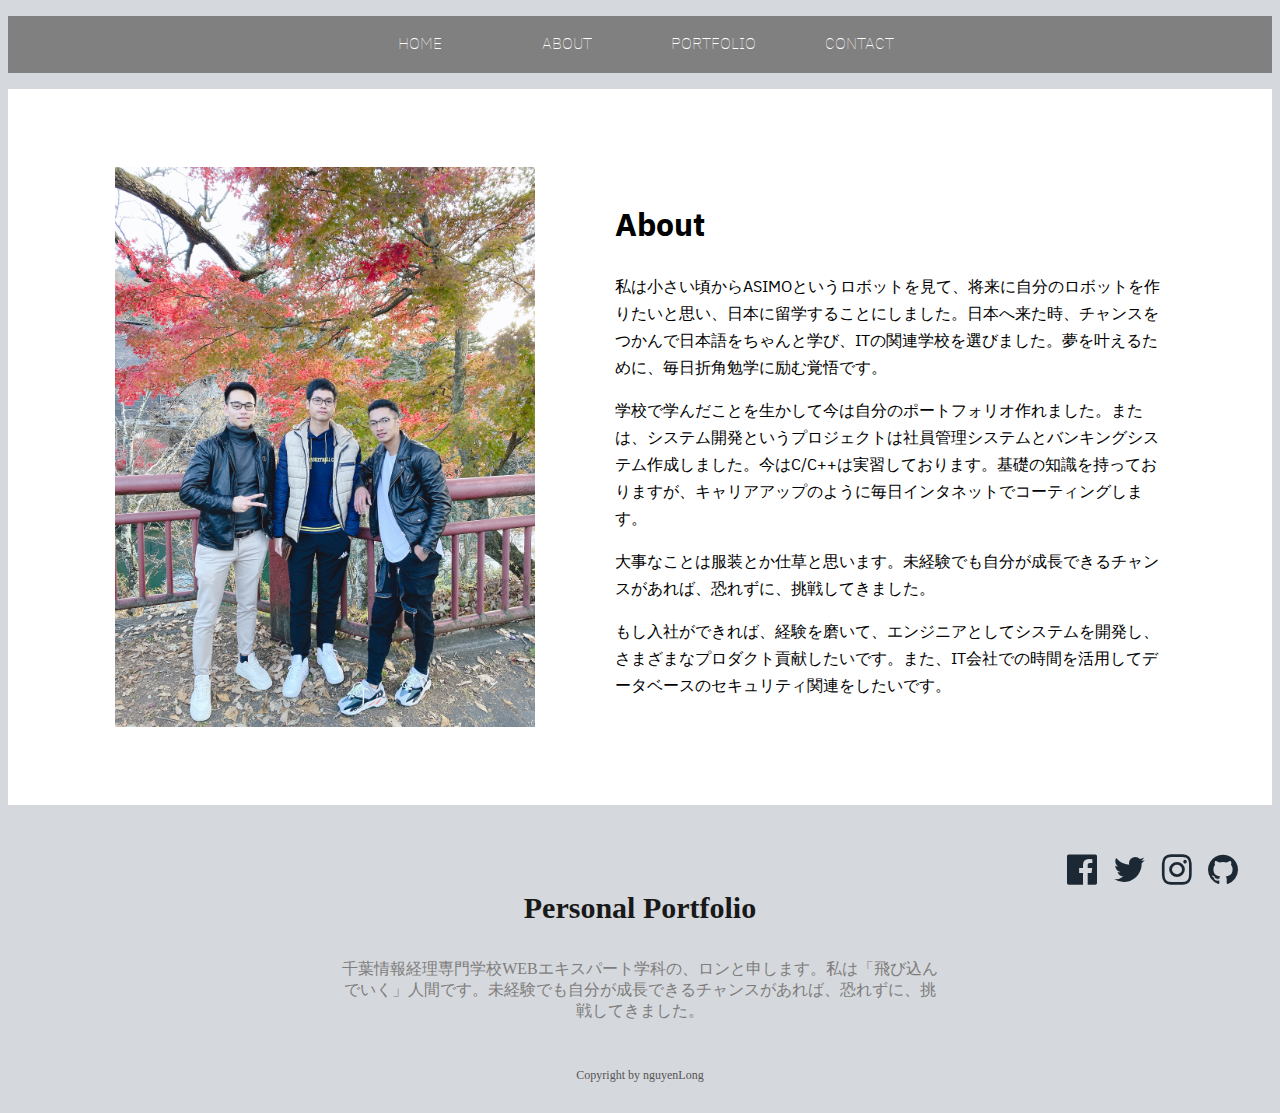
<file: about.html>
<!DOCTYPE html>
<html>
<head>
	<meta charset="utf-8">
	<title>Resume</title>
	<link rel="preconnect" href="https://fonts.googleapis.com">
	<link rel="preconnect" href="https://fonts.gstatic.com" crossorigin>
	<link href="https://fonts.googleapis.com/css2?family=IBM+Plex+Sans+Thai&display=swap" rel="stylesheet">
	<link rel="stylesheet" href="https://cdnjs.cloudflare.com/ajax/libs/font-awesome/4.7.0/css/font-awesome.min.css">
	<link rel="stylesheet" href="about.css">

</head>
     <nav id="header_nav">
        <ul class="nav_container">
            <li class="nav_item"><a href="index.html">HOME</a></li>
            <li class="nav_item"><a href="about.html">ABOUT</a></li>
            <li class="nav_item"><a href="portfolio.html">PORTFOLIO</a></li>
            <li class="nav_item"><a href="contact.html">CONTACT</a></li>
        </ul>
    </nav>
<body bgcolor="#D5D8DC">

	<section class="about">
		<div class="main">
		<img src="friends.JPG" height="500" width="400">
		<div class="about-text">
			<h1>About </h1>

	
		<p>私は小さい頃からASIMOというロボットを見て、将来に自分のロボットを作りたいと思い、日本に留学することにしました。日本へ来た時、チャンスをつかんで日本語をちゃんと学び、ITの関連学校を選びました。夢を叶えるために、毎日折角勉学に励む覚悟です。</p>
		<p>学校で学んだことを生かして今は自分のポートフォリオ作れました。または、システム開発というプロジェクトは社員管理システムとバンキングシステム作成しました。今はC/C++は実習しております。基礎の知識を持っておりますが、キャリアアップのように毎日インタネットでコーティングします。</p>
		<p>大事なことは服装とか仕草と思います。未経験でも自分が成長できるチャンスがあれば、恐れずに、挑戦してきました。</p>
		<p>もし入社ができれば、経験を磨いて、エンジニアとしてシステムを開発し、さまざまなプロダクト貢献したいです。また、IT会社での時間を活用してデータベースのセキュリティ関連をしたいです。</p>
		</div>
		</div>

</section>

<footer>
  <p>Personal Portfolio</p>
     <p>千葉情報経理専門学校WEBエキスパート学科の、ロンと申します。私は「飛び込んでいく」人間です。未経験でも自分が成長できるチャンスがあれば、恐れずに、挑戦してきました。</p>
     <p class="copyright">Copyright by nguyenLong</p>
</footer>
<div class="socials">
    <div> 
        <a href="https://www.facebook.com/profile.php?id=100006680679333">
        <div class="tooltip">
            <i class="fa fa-facebook-official" style="font-size: 35px; color:#1c2833"></i>
            <span class="tooltiptext">Facebook</span>
        </div>
    </a>
    </div>

    <div>
        <a href="https://www.twitter.com">
        <div class="tooltip">
            <i class="fa fa-twitter" style="font-size: 35px; color:#1c2833"></i>
            <span class="tooltiptext">Twitter</span>
        </div>
    </a>
    </div>

    <div>
        <a href="https://www.instagram.com/xiaobingbing1402/">
        <div class="tooltip">
            <i class="fa fa-instagram" style="font-size: 35px; color:#1c2833"></i>
            <span class="tooltiptext">Instagram</span>
        </div>
    </a>
    </div>

    <div>
        <a href="https://www.github.com/longdepzaj">
        <div class="tooltip">
            <i class="fa fa-github" style="font-size: 35px; color:#1c2833"></i>
            <span class="tooltiptext">Github</span>
        </div>
    </a>
    </div>
</div>




</body>
</html>
</file>
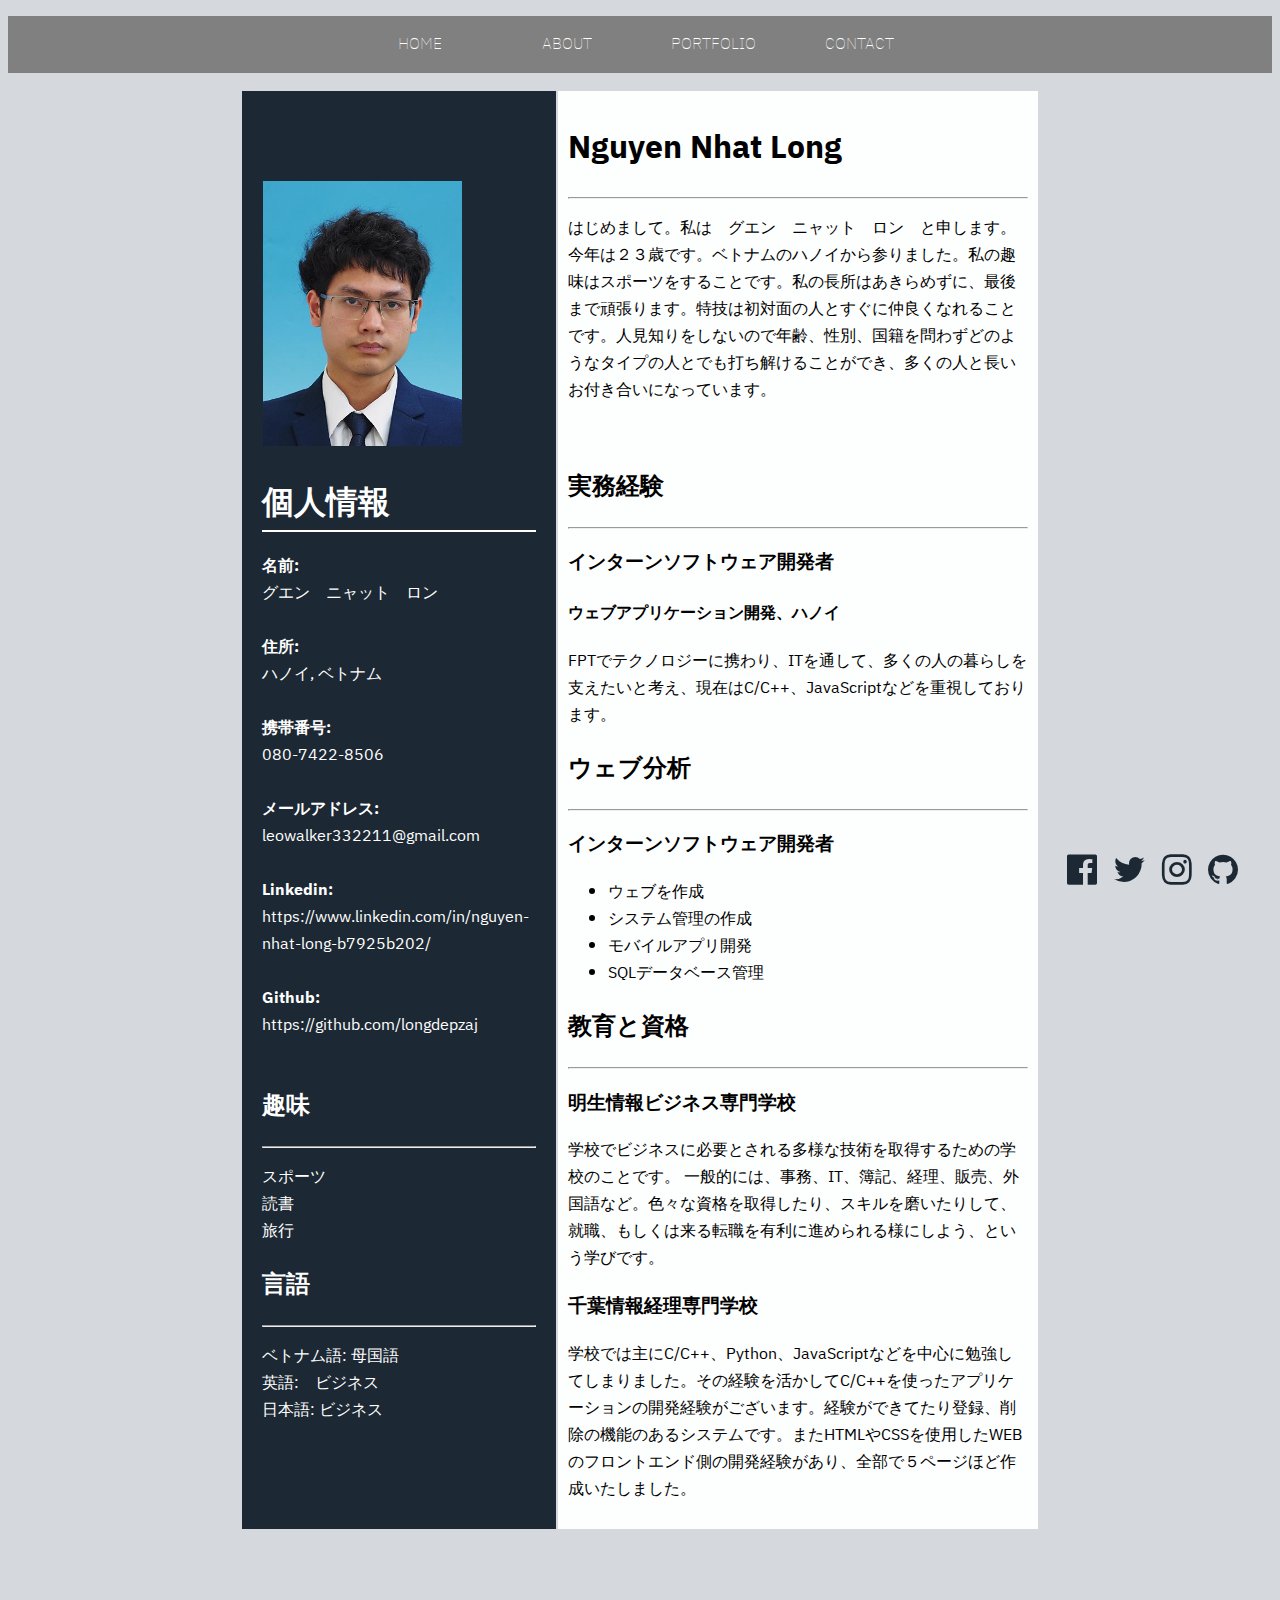
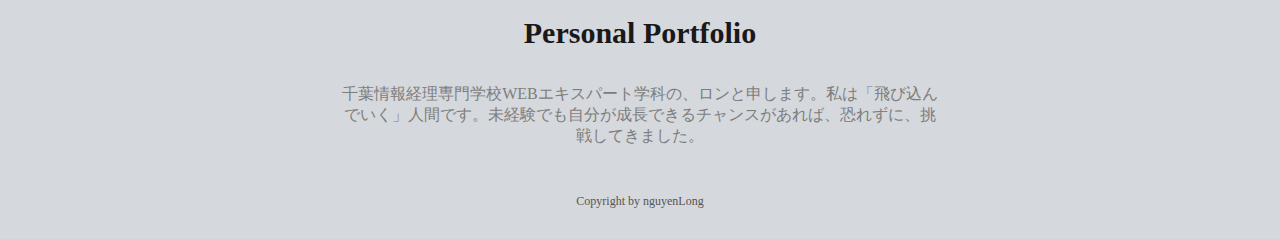
<file: portfolio.html>
<!DOCTYPE html>
<html>
<head>
	<meta charset="utf-8">
	<title>Resume</title>
	<link rel="preconnect" href="https://fonts.googleapis.com">
	<link rel="preconnect" href="https://fonts.gstatic.com" crossorigin>
	<link href="https://fonts.googleapis.com/css2?family=IBM+Plex+Sans+Thai&display=swap" rel="stylesheet">
	<link rel="stylesheet" href="https://cdnjs.cloudflare.com/ajax/libs/font-awesome/4.7.0/css/font-awesome.min.css">
	<link rel="stylesheet" href="portfolio.css">

</head>
     <nav id="header_nav">
        <ul class="nav_container">
            <li class="nav_item"><a href="index.html">HOME</a></li>
            <li class="nav_item"><a href="about.html">ABOUT</a></li>
            <li class="nav_item"><a href="portfolio.html">PORTFOLIO</a></li>
            <li class="nav_item"><a href="contact.html">CONTACT</a></li>
        </ul>
    </nav>
<body bgcolor="#D5D8DC">
	<table width="800px" height="800px" align="center">
		<tr>
			<td width="200px" bgcolor="1c2833" style="color:white;padding: 20px;">
				<img src="logo.png"   alt="image">

				<h1 style="border-bottom: 2px solid white;">個人情報</h1>
				<p><b>名前: </b><br>
				グエン　ニャット　ロン <br><br>

				<b>住所: </b><br>
				ハノイ, ベトナム<br><br>

				<b>携帯番号: </b><br>
				080-7422-8506<br><br>

				<b>メールアドレス: </b><br>
				leowalker332211@gmail.com<br><br>

				<b>Linkedin: </b><br>
				https://www.linkedin.com/in/nguyen-nhat-long-b7925b202/<br><br>

				<b>Github: </b><br>
				https://github.com/longdepzaj<br><br>



				</p>
				<h2>趣味</h2><hr>
				<p>スポーツ<br>
					読書<br>
					旅行
				</p>


				<h2>言語</h2><hr>
				<p>ベトナム語: 母国語<br>
				英語:　ビジネス<br>
				日本語: ビジネス</p>

			</td>
			<td width="450px" bgcolor="#FDFEFE" style="padding: 10px;">
			<h1>Nguyen Nhat Long</h1><hr>
			<p>はじめまして。私は　グエン　ニャット　ロン　と申します。
今年は２３歳です。ベトナムのハノイから参りました。私の趣味はスポーツをすることです。私の長所はあきらめずに、最後まで頑張ります。特技は初対面の人とすぐに仲良くなれることです。人見知りをしないので年齢、性別、国籍を問わずどのようなタイプの人とでも打ち解けることができ、多くの人と長いお付き合いになっています。
			</p><br>
			<h2>実務経験</h2><hr> 
			<h3>インターンソフトウェア開発者</h3>
			<h4>ウェブアプリケーション開発、ハノイ</h4>
			<p>FPTでテクノロジーに携わり、ITを通して、多くの人の暮らしを支えたいと考え、現在はC/C++、JavaScriptなどを重視しております。</p>
			<h2>ウェブ分析</h2><hr>
			<h3>インターンソフトウェア開発者</h3>
			<ul>
				<li>ウェブを作成</li>
				<li>システム管理の作成</li>
				<li>モバイルアプリ開発</li>
				<li>SQLデータベース管理</li>
			</ul>

			<h2>教育と資格</h2><hr>
			<h3>明生情報ビジネス専門学校</h3>
			<p>学校でビジネスに必要とされる多様な技術を取得するための学校のことです。
一般的には、事務、IT、簿記、経理、販売、外国語など。色々な資格を取得したり、スキルを磨いたりして、就職、もしくは来る転職を有利に進められる様にしよう、という学びです。</p>

			<h3>千葉情報経理専門学校</h3>
			<p>学校では主にC/C++、Python、JavaScriptなどを中心に勉強してしまりました。その経験を活かしてC/C++を使ったアプリケーションの開発経験がございます。経験ができてたり登録、削除の機能のあるシステムです。またHTMLやCSSを使用したWEBのフロントエンド側の開発経験があり、全部で５ページほど作成いたしました。</p>
			</td>

		</tr>
	</table>

<footer>
  <p>Personal Portfolio</p>
	 <p>千葉情報経理専門学校WEBエキスパート学科の、ロンと申します。私は「飛び込んでいく」人間です。未経験でも自分が成長できるチャンスがあれば、恐れずに、挑戦してきました。</p>
	 <p class="copyright">Copyright by nguyenLong</p>
</footer>
<div class="socials">
    <div> 
        <a href="https://www.facebook.com/profile.php?id=100006680679333">
        <div class="tooltip">
            <i class="fa fa-facebook-official" style="font-size: 35px; color:#1c2833"></i>
            <span class="tooltiptext">Facebook</span>
        </div>
    </a>
    </div>

    <div>
        <a href="https://www.twitter.com">
        <div class="tooltip">
            <i class="fa fa-twitter" style="font-size: 35px; color:#1c2833"></i>
            <span class="tooltiptext">Twitter</span>
        </div>
    </a>
    </div>

    <div>
        <a href="https://www.instagram.com/xiaobingbing1402/">
        <div class="tooltip">
            <i class="fa fa-instagram" style="font-size: 35px; color:#1c2833"></i>
            <span class="tooltiptext">Instagram</span>
        </div>
    </a>
    </div>

    <div>
        <a href="https://www.github.com/longdepzaj">
        <div class="tooltip">
            <i class="fa fa-github" style="font-size: 35px; color:#1c2833"></i>
            <span class="tooltiptext">Github</span>
        </div>
    </a>
    </div>
</div>




</body>
</html>
</file>
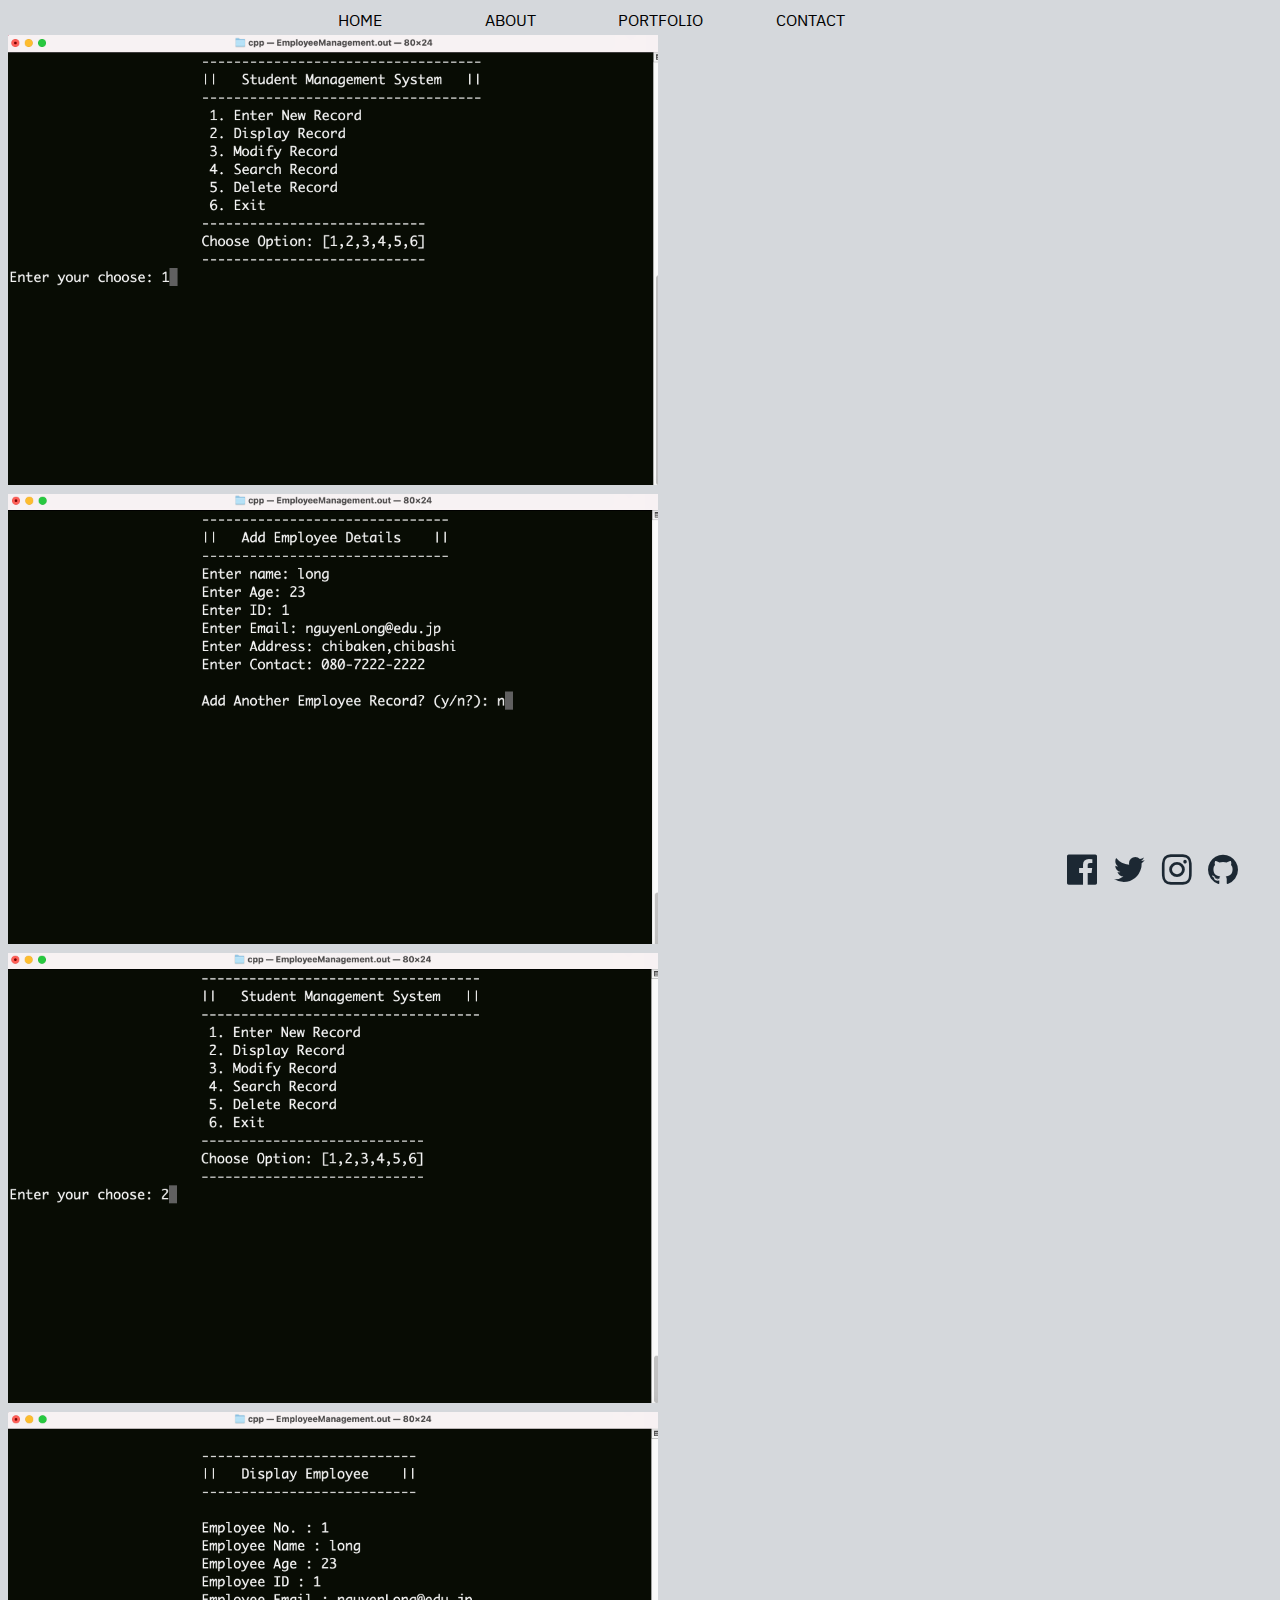
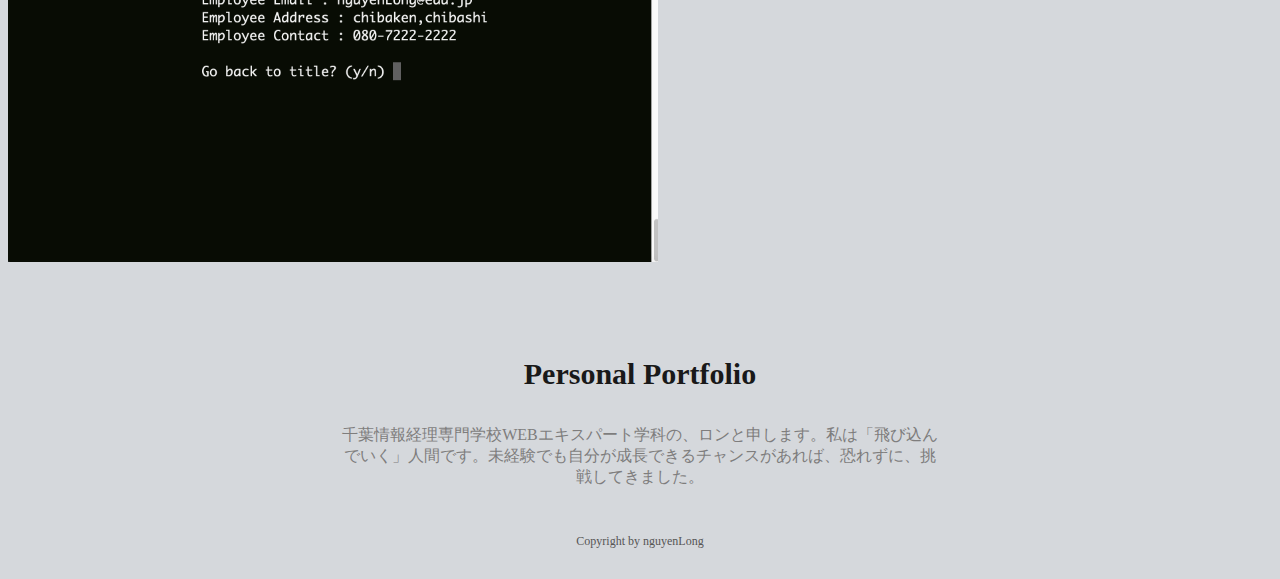
<file: proj2.html>
<!DOCTYPE html>
<html>
<head>
	<meta charset="utf-8">
	<title>Resume</title>
	<link rel="preconnect" href="https://fonts.googleapis.com">
	<link rel="preconnect" href="https://fonts.gstatic.com" crossorigin>
	<link href="https://fonts.googleapis.com/css2?family=IBM+Plex+Sans+Thai&display=swap" rel="stylesheet">
	<link rel="stylesheet" href="https://cdnjs.cloudflare.com/ajax/libs/font-awesome/4.7.0/css/font-awesome.min.css">
	<link rel="stylesheet" href="proj2.css">

</head>
<ul id="nav">
  <li><a href="index.html">HOME</a></li>
  <li><a href="about.html">ABOUT</a></li>
  <li><a href="portfolio.html">PORTFOLIO</a></li>
  <li><a href="contact.html">CONTACT</a></li>
</ul>

<body bgcolor="#D5D8DC">
	<img src="img5.png" height="450" width="650">
	<img src="img6.png" height="450" width="650">
	<img src="img7.png" height="450" width="650">
	<img src="img8.png" height="450" width="650">
 <footer>
  <p>Personal Portfolio</p>
	 <p>千葉情報経理専門学校WEBエキスパート学科の、ロンと申します。私は「飛び込んでいく」人間です。未経験でも自分が成長できるチャンスがあれば、恐れずに、挑戦してきました。</p>
	 <p class="copyright">Copyright by nguyenLong</p>
</footer>
<div class="socials">
    <div> 
        <a href="https://www.facebook.com/profile.php?id=100006680679333">
        <div class="tooltip">
            <i class="fa fa-facebook-official" style="font-size: 35px; color:#1c2833"></i>
            <span class="tooltiptext">Facebook</span>
        </div>
    </a>
    </div>

    <div>
        <a href="https://www.twitter.com">
        <div class="tooltip">
            <i class="fa fa-twitter" style="font-size: 35px; color:#1c2833"></i>
            <span class="tooltiptext">Twitter</span>
        </div>
    </a>
    </div>

    <div>
        <a href="https://www.instagram.com/xiaobingbing1402/">
        <div class="tooltip">
            <i class="fa fa-instagram" style="font-size: 35px; color:#1c2833"></i>
            <span class="tooltiptext">Instagram</span>
        </div>
    </a>
    </div>

    <div>
        <a href="https://www.github.com/longdepzaj">
        <div class="tooltip">
            <i class="fa fa-github" style="font-size: 35px; color:#1c2833"></i>
            <span class="tooltiptext">Github</span>
        </div>
    </a>
    </div>
</div>




</body>
</html>
</file>
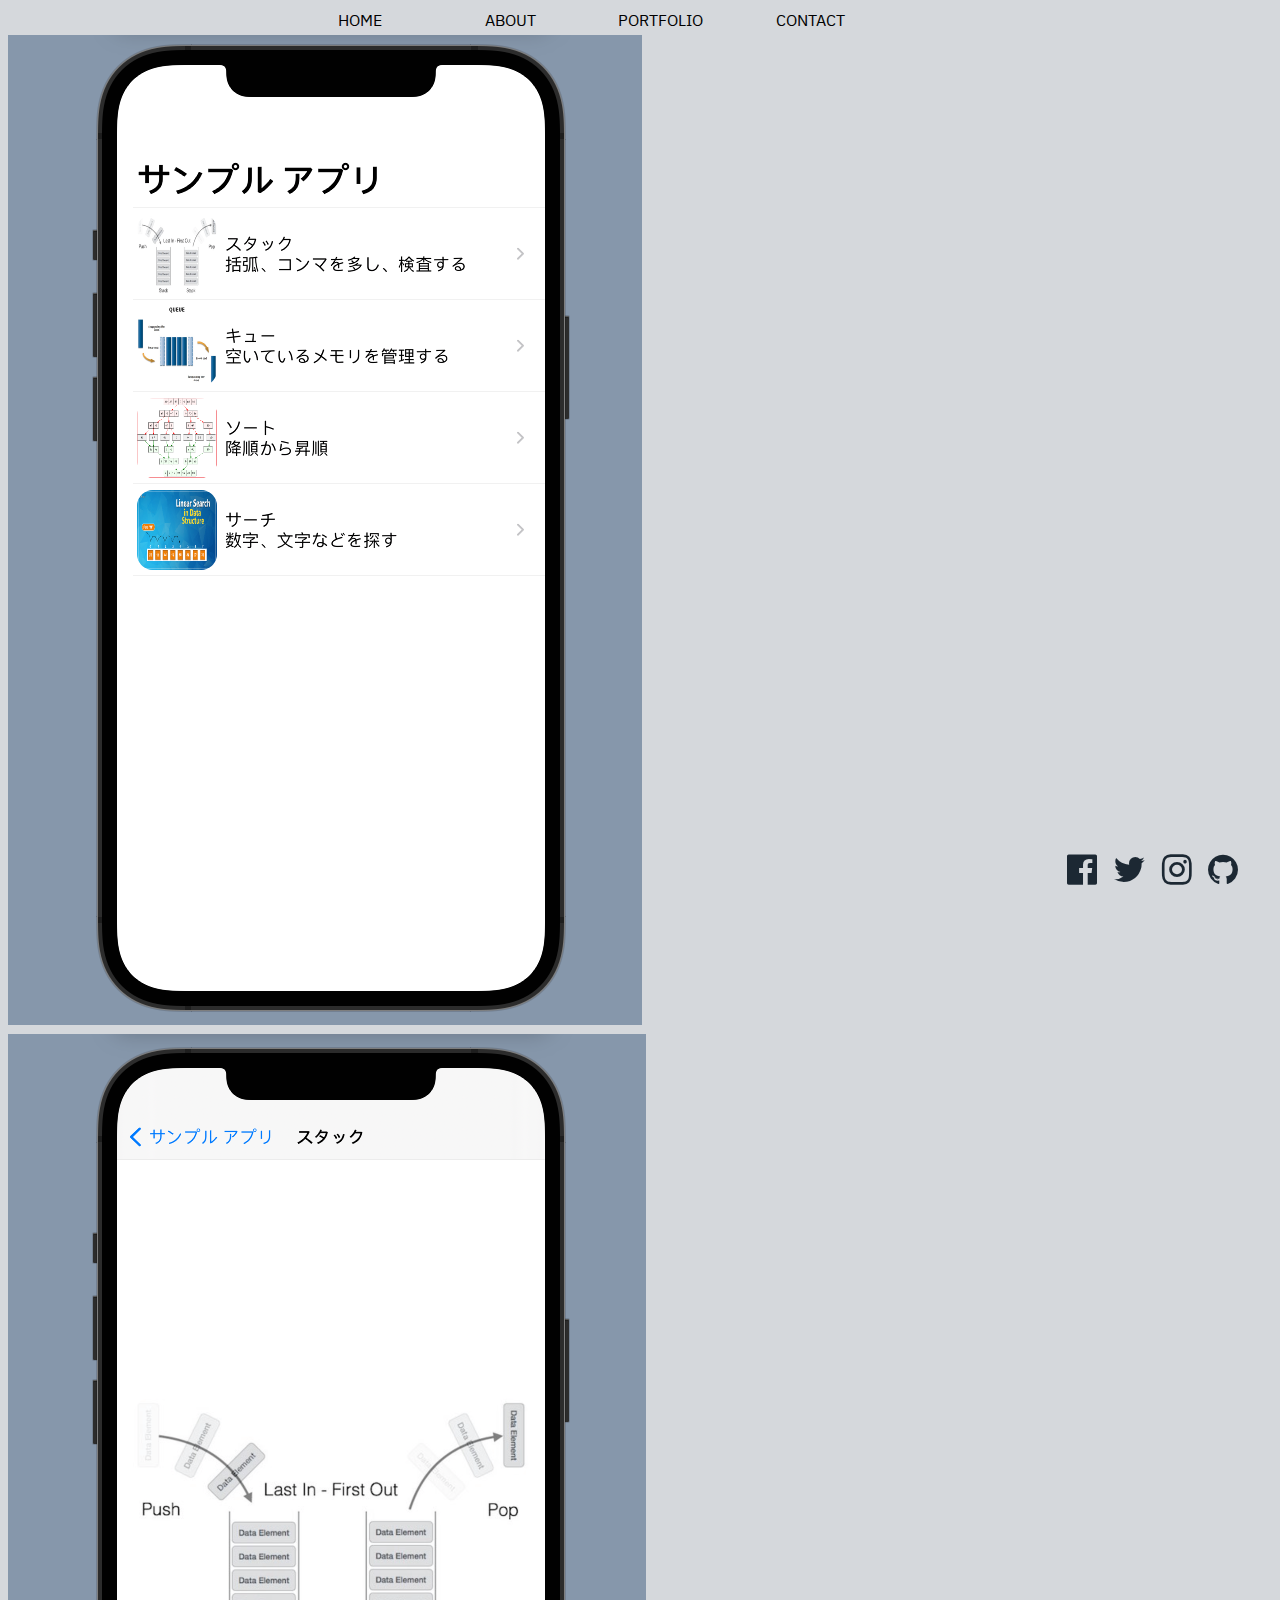
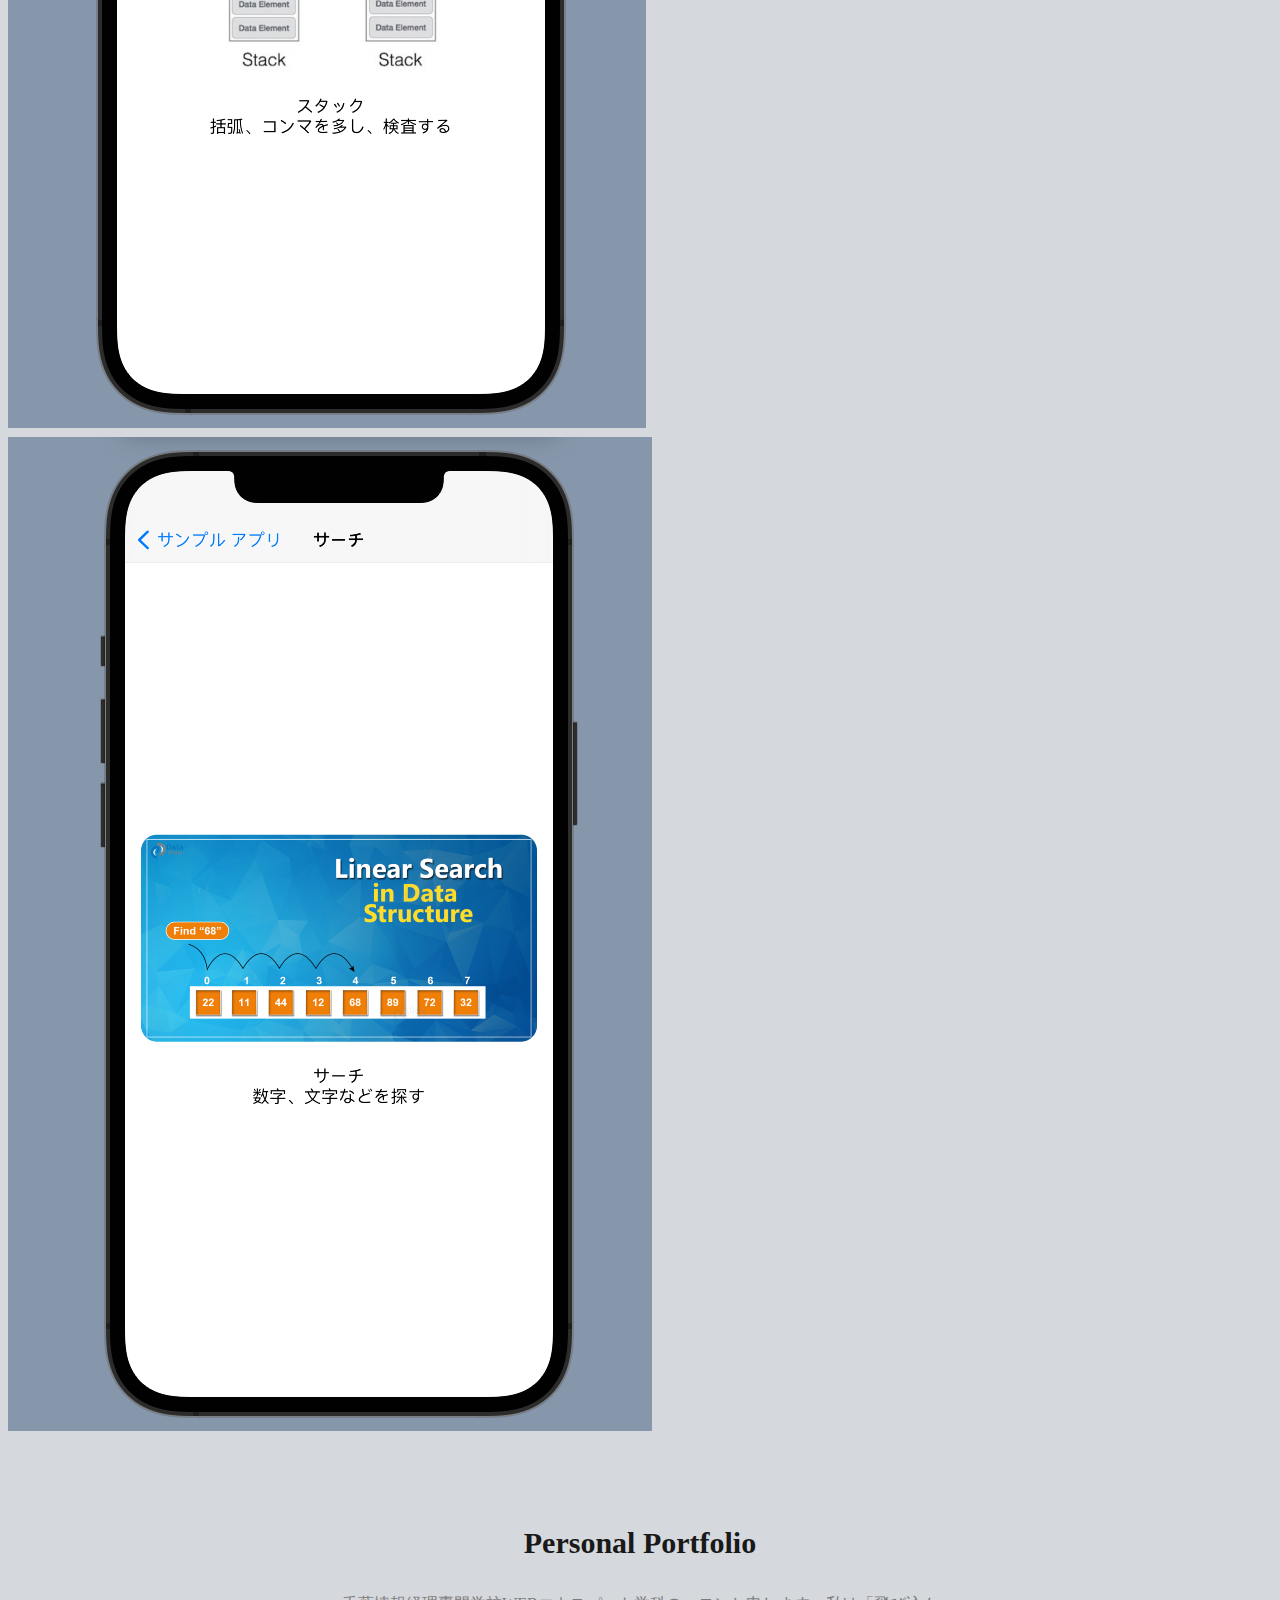
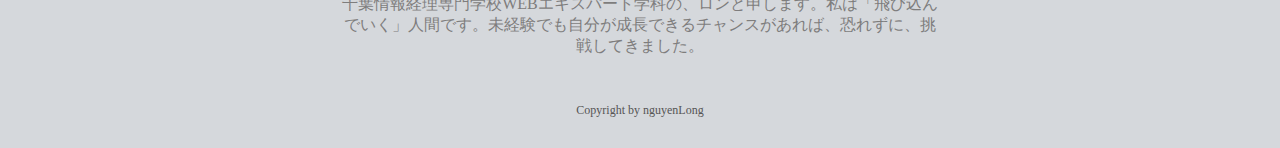
<file: proj3.html>
<!DOCTYPE html>
<html>
<head>
	<meta charset="utf-8">
	<title>Resume</title>
	<link rel="preconnect" href="https://fonts.googleapis.com">
	<link rel="preconnect" href="https://fonts.gstatic.com" crossorigin>
	<link href="https://fonts.googleapis.com/css2?family=IBM+Plex+Sans+Thai&display=swap" rel="stylesheet">
	<link rel="stylesheet" href="https://cdnjs.cloudflare.com/ajax/libs/font-awesome/4.7.0/css/font-awesome.min.css">
	<link rel="stylesheet" href="proj3.css">

</head>
<ul id="nav">
  <li><a href="index.html">HOME</a></li>
  <li><a href="about.html">ABOUT</a></li>
  <li><a href="portfolio.html">PORTFOLIO</a></li>
  <li><a href="contact.html">CONTACT</a></li>
</ul>

<body bgcolor="#D5D8DC">
	<img src="img9.png">
	<img src="img10.png">
	<img src="img11.png">

 <footer>
  <p>Personal Portfolio</p>
	 <p>千葉情報経理専門学校WEBエキスパート学科の、ロンと申します。私は「飛び込んでいく」人間です。未経験でも自分が成長できるチャンスがあれば、恐れずに、挑戦してきました。</p>
	 <p class="copyright">Copyright by nguyenLong</p>
</footer>
<div class="socials">
    <div> 
        <a href="https://www.facebook.com/profile.php?id=100006680679333">
        <div class="tooltip">
            <i class="fa fa-facebook-official" style="font-size: 35px; color:#1c2833"></i>
            <span class="tooltiptext">Facebook</span>
        </div>
    </a>
    </div>

    <div>
        <a href="https://www.twitter.com">
        <div class="tooltip">
            <i class="fa fa-twitter" style="font-size: 35px; color:#1c2833"></i>
            <span class="tooltiptext">Twitter</span>
        </div>
    </a>
    </div>

    <div>
        <a href="https://www.instagram.com/xiaobingbing1402/">
        <div class="tooltip">
            <i class="fa fa-instagram" style="font-size: 35px; color:#1c2833"></i>
            <span class="tooltiptext">Instagram</span>
        </div>
    </a>
    </div>

    <div>
        <a href="https://www.github.com/longdepzaj">
        <div class="tooltip">
            <i class="fa fa-github" style="font-size: 35px; color:#1c2833"></i>
            <span class="tooltiptext">Github</span>
        </div>
    </a>
    </div>
</div>




</body>
</html>
</file>
<file: about.css>
#nav {

width:750px;
margin:0 auto;
list-style:none;
}
#nav li {

float:left;
}
#nav a {

color: black;
display:block;
text-align:center;
width:150px; /* fixed width */
text-decoration:none; 
}

#nav {
    padding-left: 0px;
    margin: 0;
}

.nav_container {
    display: flex;
    justify-content: center;
    flex-wrap: wrap;
    width: 100%;
    background-color: grey;
    padding-left: 0;
}

.nav_container li{
    width:10%;
    text-align:center;
    list-style-type:none;
    font-weight:lighter;
    margin: 0 10px;
}

.nav_container li a{
    display:block;
    padding:15px 0px;
    color:white;
    background-color: grey;
    text-decoration:none;
    width: 100%;
}

.nav_container li a:hover{
    color:grey;
    background:white;
}

body{
	font-family: 'IBM Plex Sans Thai', sans-serif;
    
}

.about{
    width: 100%;
    padding: 78px 0px;
    background-color: white;
}

.about img{
    height: auto;
    width: 420px;
}

.about-text {
    width: 550px;
}

.main{
    width: 1130px;
    max-width: 95%;
    margin: 0 auto;
    display: flex;
    align-items: center;
    justify-content: space-around;
}

.lang{
	background: #333;
}

a{
	color: #fff;

}

a.active{
	background: #f21313;
}

footer p{
    font-family: calibri;
}
footer p:nth-child(1){
    font-size: 30px;
    font-weight:bold;
    color:#191919;
    line-height:10px;
}
footer p:nth-child(2){
    font-size: 16px;
    color:#7e7d7d;
    width:600px;
    text-align: center;
}
footer{
    height:300px;
    display: flex;
    flex-direction: column;
    align-items: center;
    justify-content: center;
    position: relative;
}

.copyright{
    color:#565555;
    font-size: 12px;
    position: absolute;
    left:50%;
    bottom:10px;
    transform: translateX(-50%);
}

.socials {
	position: fixed;
	right: 2%;
	bottom:1%;
    z-index: 2;
    display: flex;
    align-content: center;
	justify-content: center;

}
.socials > div{
    z-index: 2;
	padding-right: 1em;


}


.tooltip {
    z-index: 2;
    position: relative;
    display: inline-block;

}

.tooltip .tooltiptext {
    z-index: 2;
    visibility: hidden;
    width: 120px;
    color: #1c2833;
    text-align: center;
    border-radius: 6px;
    padding: 2px 0;
    position: absolute;
    z-index: 1;
	left: 50%;
	bottom:40px;
    margin-left: -60px;
    opacity: 0;
    transition: opacity 1s;
}

.tooltip:hover .tooltiptext {
    z-index: 2;
    visibility: visible;
    opacity: 1;
}
</file>
<file: portfolio.css>
#nav {

width:750px;
margin:0 auto;
list-style:none;
}
#nav li {

float:left;
}
#nav a {

color: black;
display:block;
text-align:center;
width:150px; /* fixed width */
text-decoration:none; 
}

#nav {
    padding-left: 0px;
    margin: 0;
}

.nav_container {
    display: flex;
    justify-content: center;
    flex-wrap: wrap;
    width: 100%;
    background-color: grey;
    padding-left: 0;
}

.nav_container li{
    width:10%;
    text-align:center;
    list-style-type:none;
    font-weight:lighter;
    margin: 0 10px;
}

.nav_container li a{
    display:block;
    padding:15px 0px;
    color:white;
    background-color: grey;
    text-decoration:none;
    width: 100%;
}

.nav_container li a:hover{
    color:grey;
    background:white;
}

body{
	font-family: 'IBM Plex Sans Thai', sans-serif;
}

.lang{
	background: #333;
}

a{
	color: #fff;

}

a.active{
	background: #f21313;
}

footer p{
    font-family: calibri;
}
footer p:nth-child(1){
    font-size: 30px;
    font-weight:bold;
    color:#191919;
    line-height:10px;
}
footer p:nth-child(2){
    font-size: 16px;
    color:#7e7d7d;
    width:600px;
    text-align: center;
}
footer{
    height:300px;
    display: flex;
    flex-direction: column;
    align-items: center;
    justify-content: center;
    position: relative;
}

.copyright{
    color:#565555;
    font-size: 12px;
    position: absolute;
    left:50%;
    bottom:10px;
    transform: translateX(-50%);
}

.socials {
	position: fixed;
	right: 2%;
	bottom:1%;
    z-index: 2;
    display: flex;
    align-content: center;
	justify-content: center;

}
.socials > div{
    z-index: 2;
	padding-right: 1em;


}


.tooltip {
    z-index: 2;
    position: relative;
    display: inline-block;

}

.tooltip .tooltiptext {
    z-index: 2;
    visibility: hidden;
    width: 120px;
    color: #1c2833;
    text-align: center;
    border-radius: 6px;
    padding: 2px 0;
    position: absolute;
    z-index: 1;
	left: 50%;
	bottom:40px;
    margin-left: -60px;
    opacity: 0;
    transition: opacity 1s;
}

.tooltip:hover .tooltiptext {
    z-index: 2;
    visibility: visible;
    opacity: 1;
}
</file>
<file: proj2.css>
#nav {

width:750px;
margin:0 auto;
list-style:none;
}
#nav li {

float:left;
}
#nav a {

color: black;
display:block;
text-align:center;
width:150px; /* fixed width */
text-decoration:none; 
}

body{
	font-family: 'IBM Plex Sans Thai', sans-serif;
}


a{
    text-decoration: none;
}

section{
    width: 100%;
    height: 95vh;
    background-image: url(bg.jpg);
    background-repeat: no-repeat;
    background-size: cover;
}


.text-container p:nth-child(1){
    font-family: clibri;
    font-weight: bold;
    color: #6d6d6d;
    font-size: 22px;
}
.text-container p:nth-child(2){
    font-family: clibri;
    font-weight: bold;
    letter-spacing: 1px;
    color: #1a1a1a;
    font-size: 60px;
}
.text-container p:nth-child(3){
    font-family: myriad pro regular;
    color: #403e3e;
    line-height: 30px;
}

.text-container p{
    line-height: 0px;
    margin: 45px 0px 25px;
}

.text-container {
    position: absolute;
    left: 13%;
    top: 42%;
    transform: translate(-13%,42%);
}


.services{
    height:600px;
    background-color:#ffffff;
    padding: 2% 10% 0px 10%;
}
.services-text p:nth-child(1){
    font-family: calibri;
    font-weight:bold;
    color:#1d1c1c;
    font-size:30px;
    line-height:0px;
}
.services-text p:nth-child(2){
    font-family:calibri;
    font-weight: bold;
    color:#3e3d3d;
    font-size: 15px;
    line-height: 5px;
}
.services-text p:nth-child(3){font-family:calibri;
color:#7e7d7d;
font-size: ;}
.services-text{
    width: 500px;
    margin:50px 0px;
}
.box-container{
    display:flex;
    justify-content:space-between;
}
.box-1,.box-2,.box-3{
    width: 300px;
    height:320px;
    background-repeat: no-repeat;
    background-size: cover;
    box-shadow:2px 2px 18px rgba(0,0,0,0.3);
    align-items: center;
    justify-content: center;
    display: flex;
    flex-direction: column;
    margin: 0px 4px;
    
    
}
 

.box-1 span,
.box-2 span,
.box-3 span{
    width:40px;
    height:40px;
    border-radius:50%;
    background-color:#ffffff;
    display: flex;
    justify-content: center;
    align-items:center;
    font-family: calibri;
    font-weight: bold;
}
.box-1 p:nth-child(2),
.box-2 p:nth-child(2),
.box-3 p:nth-child(2){
    color:black;
    font-family: calibri;
    font-size: 23px;
    line-height:0px;
    padding-top: 55px;
}
.box-1 p:nth-child(3),
.box-2 p:nth-child(3),
.box-3 p:nth-child(3){
    font-family: calibri;
    color:#8F8F8F;
    text-align:center;
    width: 230px;
    margin:0px 0px 20px 0px;
}
.box-1 button,
.box-2 button,
.box-3 button{
    width:100px;
    height:30px;
    background-color:#;
    border:none;
    outline: none;
    border-radius:5px;
}
 
footer p{
    font-family: calibri;
}
footer p:nth-child(1){
    font-size: 30px;
    font-weight:bold;
    color:#191919;
    line-height:10px;
}
footer p:nth-child(2){
    font-size: 16px;
    color:#7e7d7d;
    width:600px;
    text-align: center;
}
footer{
    height:300px;
    display: flex;
    flex-direction: column;
    align-items: center;
    justify-content: center;
    position: relative;
}

.copyright{
    color:#565555;
    font-size: 12px;
    position: absolute;
    left:50%;
    bottom:10px;
    transform: translateX(-50%);
}

.lang{
	background: #333;
}

a{
	color: #fff;

}

a.active{
	background: #f21313;
}



.socials {
	position: fixed;
	right: 2%;
	bottom:1%;
    z-index: 2;
    display: flex;
    align-content: center;
	justify-content: center;

}
.socials > div{
    z-index: 2;
	padding-right: 1em;


}


.tooltip {
    z-index: 2;
    position: relative;
    display: inline-block;

}

.tooltip .tooltiptext {
    z-index: 2;
    visibility: hidden;
    width: 120px;
    color: #1c2833;
    text-align: center;
    border-radius: 6px;
    padding: 2px 0;
    position: absolute;
    z-index: 1;
	left: 50%;
	bottom:40px;
    margin-left: -60px;
    opacity: 0;
    transition: opacity 1s;
}

.tooltip:hover .tooltiptext {
    z-index: 2;
    visibility: visible;
    opacity: 1;
}
</file>
<file: proj3.css>
#nav {

width:750px;
margin:0 auto;
list-style:none;
}
#nav li {

float:left;
}
#nav a {

color: black;
display:block;
text-align:center;
width:150px; /* fixed width */
text-decoration:none; 
}

body{
	font-family: 'IBM Plex Sans Thai', sans-serif;
}


a{
    text-decoration: none;
}

section{
    width: 100%;
    height: 95vh;
    background-image: url(bg.jpg);
    background-repeat: no-repeat;
    background-size: cover;
}


.text-container p:nth-child(1){
    font-family: clibri;
    font-weight: bold;
    color: #6d6d6d;
    font-size: 22px;
}
.text-container p:nth-child(2){
    font-family: clibri;
    font-weight: bold;
    letter-spacing: 1px;
    color: #1a1a1a;
    font-size: 60px;
}
.text-container p:nth-child(3){
    font-family: myriad pro regular;
    color: #403e3e;
    line-height: 30px;
}

.text-container p{
    line-height: 0px;
    margin: 45px 0px 25px;
}

.text-container {
    position: absolute;
    left: 13%;
    top: 42%;
    transform: translate(-13%,42%);
}


.services{
    height:600px;
    background-color:#ffffff;
    padding: 2% 10% 0px 10%;
}
.services-text p:nth-child(1){
    font-family: calibri;
    font-weight:bold;
    color:#1d1c1c;
    font-size:30px;
    line-height:0px;
}
.services-text p:nth-child(2){
    font-family:calibri;
    font-weight: bold;
    color:#3e3d3d;
    font-size: 15px;
    line-height: 5px;
}
.services-text p:nth-child(3){font-family:calibri;
color:#7e7d7d;
font-size: ;}
.services-text{
    width: 500px;
    margin:50px 0px;
}
.box-container{
    display:flex;
    justify-content:space-between;
}
.box-1,.box-2,.box-3{
    width: 300px;
    height:320px;
    background-repeat: no-repeat;
    background-size: cover;
    box-shadow:2px 2px 18px rgba(0,0,0,0.3);
    align-items: center;
    justify-content: center;
    display: flex;
    flex-direction: column;
    margin: 0px 4px;
    
    
}
 

.box-1 span,
.box-2 span,
.box-3 span{
    width:40px;
    height:40px;
    border-radius:50%;
    background-color:#ffffff;
    display: flex;
    justify-content: center;
    align-items:center;
    font-family: calibri;
    font-weight: bold;
}
.box-1 p:nth-child(2),
.box-2 p:nth-child(2),
.box-3 p:nth-child(2){
    color:black;
    font-family: calibri;
    font-size: 23px;
    line-height:0px;
    padding-top: 55px;
}
.box-1 p:nth-child(3),
.box-2 p:nth-child(3),
.box-3 p:nth-child(3){
    font-family: calibri;
    color:#8F8F8F;
    text-align:center;
    width: 230px;
    margin:0px 0px 20px 0px;
}
.box-1 button,
.box-2 button,
.box-3 button{
    width:100px;
    height:30px;
    background-color:#;
    border:none;
    outline: none;
    border-radius:5px;
}
 
footer p{
    font-family: calibri;
}
footer p:nth-child(1){
    font-size: 30px;
    font-weight:bold;
    color:#191919;
    line-height:10px;
}
footer p:nth-child(2){
    font-size: 16px;
    color:#7e7d7d;
    width:600px;
    text-align: center;
}
footer{
    height:300px;
    display: flex;
    flex-direction: column;
    align-items: center;
    justify-content: center;
    position: relative;
}

.copyright{
    color:#565555;
    font-size: 12px;
    position: absolute;
    left:50%;
    bottom:10px;
    transform: translateX(-50%);
}

.lang{
	background: #333;
}

a{
	color: #fff;

}

a.active{
	background: #f21313;
}



.socials {
	position: fixed;
	right: 2%;
	bottom:1%;
    z-index: 2;
    display: flex;
    align-content: center;
	justify-content: center;

}
.socials > div{
    z-index: 2;
	padding-right: 1em;


}


.tooltip {
    z-index: 2;
    position: relative;
    display: inline-block;

}

.tooltip .tooltiptext {
    z-index: 2;
    visibility: hidden;
    width: 120px;
    color: #1c2833;
    text-align: center;
    border-radius: 6px;
    padding: 2px 0;
    position: absolute;
    z-index: 1;
	left: 50%;
	bottom:40px;
    margin-left: -60px;
    opacity: 0;
    transition: opacity 1s;
}

.tooltip:hover .tooltiptext {
    z-index: 2;
    visibility: visible;
    opacity: 1;
}
</file>
